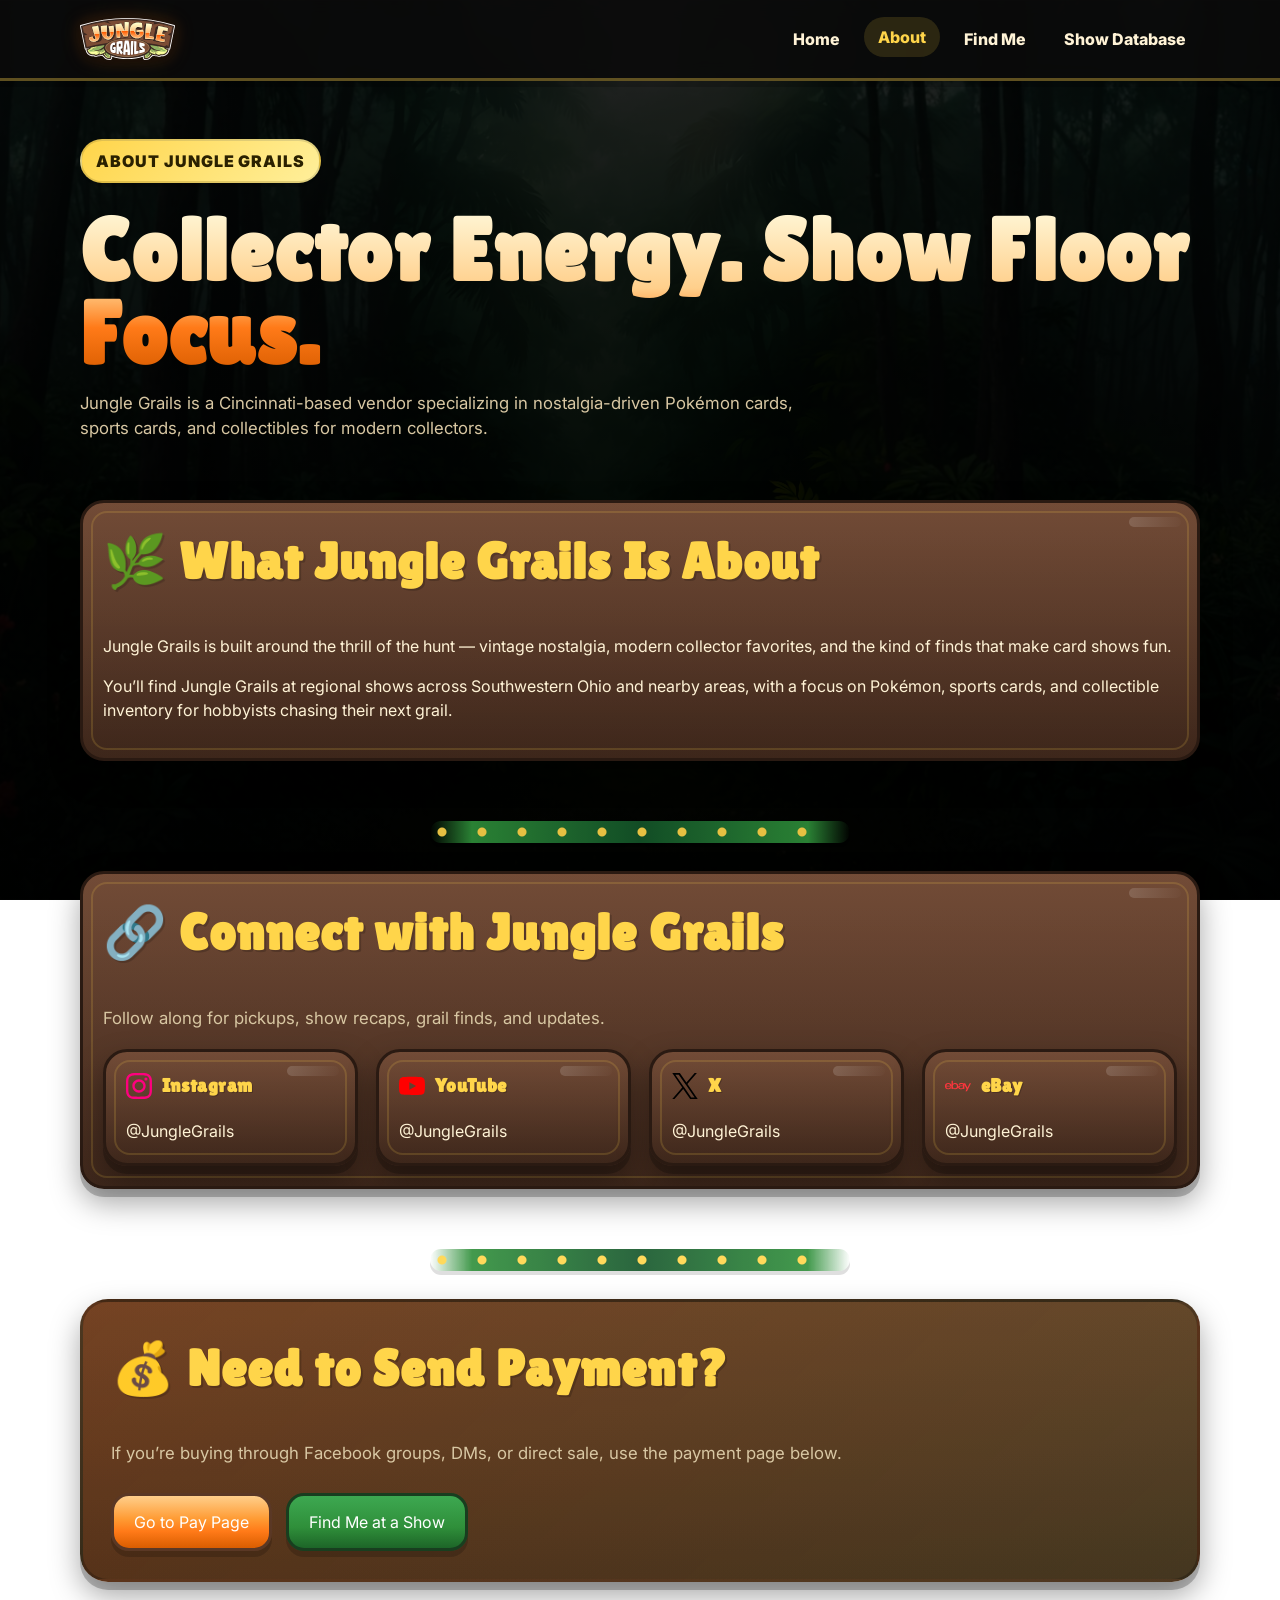
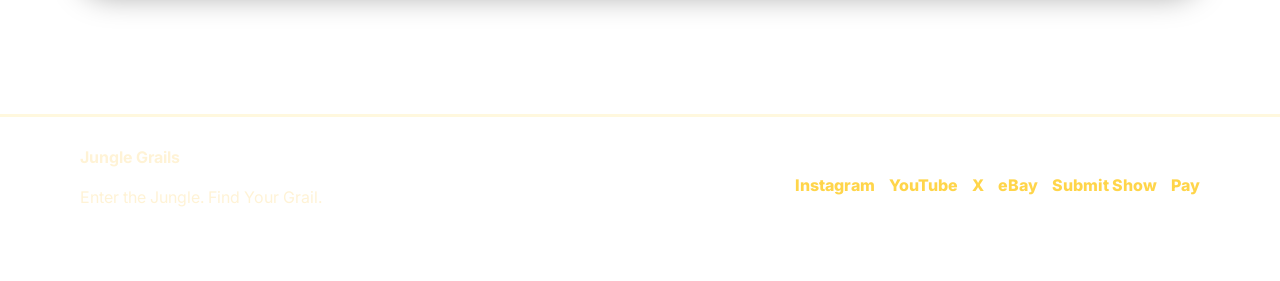
<file: about.html>
<!DOCTYPE html>
<html lang="en">
<head>
  <meta charset="UTF-8" />
  <meta name="viewport" content="width=device-width, initial-scale=1.0" />
  <title>About | Jungle Grails</title>

  <link rel="preconnect" href="https://fonts.googleapis.com">
  <link rel="preconnect" href="https://fonts.gstatic.com" crossorigin>
  <link href="https://fonts.googleapis.com/css2?family=Inter:wght@400;600;700;800&family=Lilita+One&display=swap" rel="stylesheet">

  <link rel="stylesheet" href="styles.css?v=11" />
  <link rel="icon" href="data:,">
</head>
<body>
  <div class="bg-jungle">
    <div class="leaf leaf-1"></div>
    <div class="leaf leaf-2"></div>
    <div class="leaf leaf-3"></div>
    <div class="sparkle sparkle-1"></div>
    <div class="sparkle sparkle-2"></div>
    <div class="sparkle sparkle-3"></div>
  </div>

  <div id="header"></div>

  <main class="container section">
    <p class="eyebrow">About Jungle Grails</p>
    <h1 class="page-title">Collector Energy. Show Floor Focus.</h1>
    <p class="page-intro">
      Jungle Grails is a Cincinnati-based vendor specializing in nostalgia-driven Pokémon cards, sports cards, and collectibles for modern collectors.
    </p>

    <section class="section">
      <div class="card">
        <h2 class="section-title">🌿 What Jungle Grails Is About</h2>
        <p>
          Jungle Grails is built around the thrill of the hunt — vintage nostalgia, modern collector favorites, and the kind of finds that make card shows fun.
        </p>
        <p>
          You’ll find Jungle Grails at regional shows across Southwestern Ohio and nearby areas, with a focus on Pokémon, sports cards, and collectible inventory for hobbyists chasing their next grail.
        </p>
      </div>
    </section>

    <section class="section section-vine">
      <div class="card">
        <h2 class="section-title">🔗 Connect with Jungle Grails</h2>
        <p class="page-intro">
          Follow along for pickups, show recaps, grail finds, and updates.
        </p>

        <div class="card-grid two social-grid">
          <a class="card social-card" href="https://instagram.com/JungleGrails" target="_blank" rel="noopener noreferrer">
            <h3>
              <img src="images/icons/instagram.svg" class="icon-img" alt="Instagram logo">
              Instagram
            </h3>
            <p>@JungleGrails</p>
          </a>

          <a class="card social-card" href="https://youtube.com/@JungleGrails" target="_blank" rel="noopener noreferrer">
            <h3>
              <img src="images/icons/youtube.svg" class="icon-img" alt="Youtube logo">
              YouTube
            </h3>
            <p>@JungleGrails</p>
          </a>

          <a class="card social-card" href="https://x.com/JungleGrails" target="_blank" rel="noopener noreferrer">
            <h3>
              <img src="images/icons/x.svg" class="icon-img" alt="X logo">
              X
            </h3>
            <p>@JungleGrails</p>
          </a>

          <a class="card social-card" href="https://www.ebay.com/usr/junglegrails" target="_blank" rel="noopener noreferrer">
            <h3>
              <img src="images/icons/ebay.svg" class="icon-img" alt="eBay logo">
              eBay
            </h3>
            <p>@JungleGrails</p>
          </a>
          
        </div>
      </div>
    </section>

    <section class="section section-vine">
      <div class="cta-panel">
        <h2 class="section-title">💰 Need to Send Payment?</h2>
        <p class="page-intro">
          If you’re buying through Facebook groups, DMs, or direct sale, use the payment page below.
        </p>
        <div class="hero-actions">
          <a class="btn btn-primary" href="pay.html">Go to Pay Page</a>
          <a class="btn btn-secondary" href="events.html">Find Me at a Show</a>
        </div>
      </div>
    </section>
  </main>

  <div id="footer"></div>

  <script src="script.js?v=11"></script>
</body>
</html>
</file>
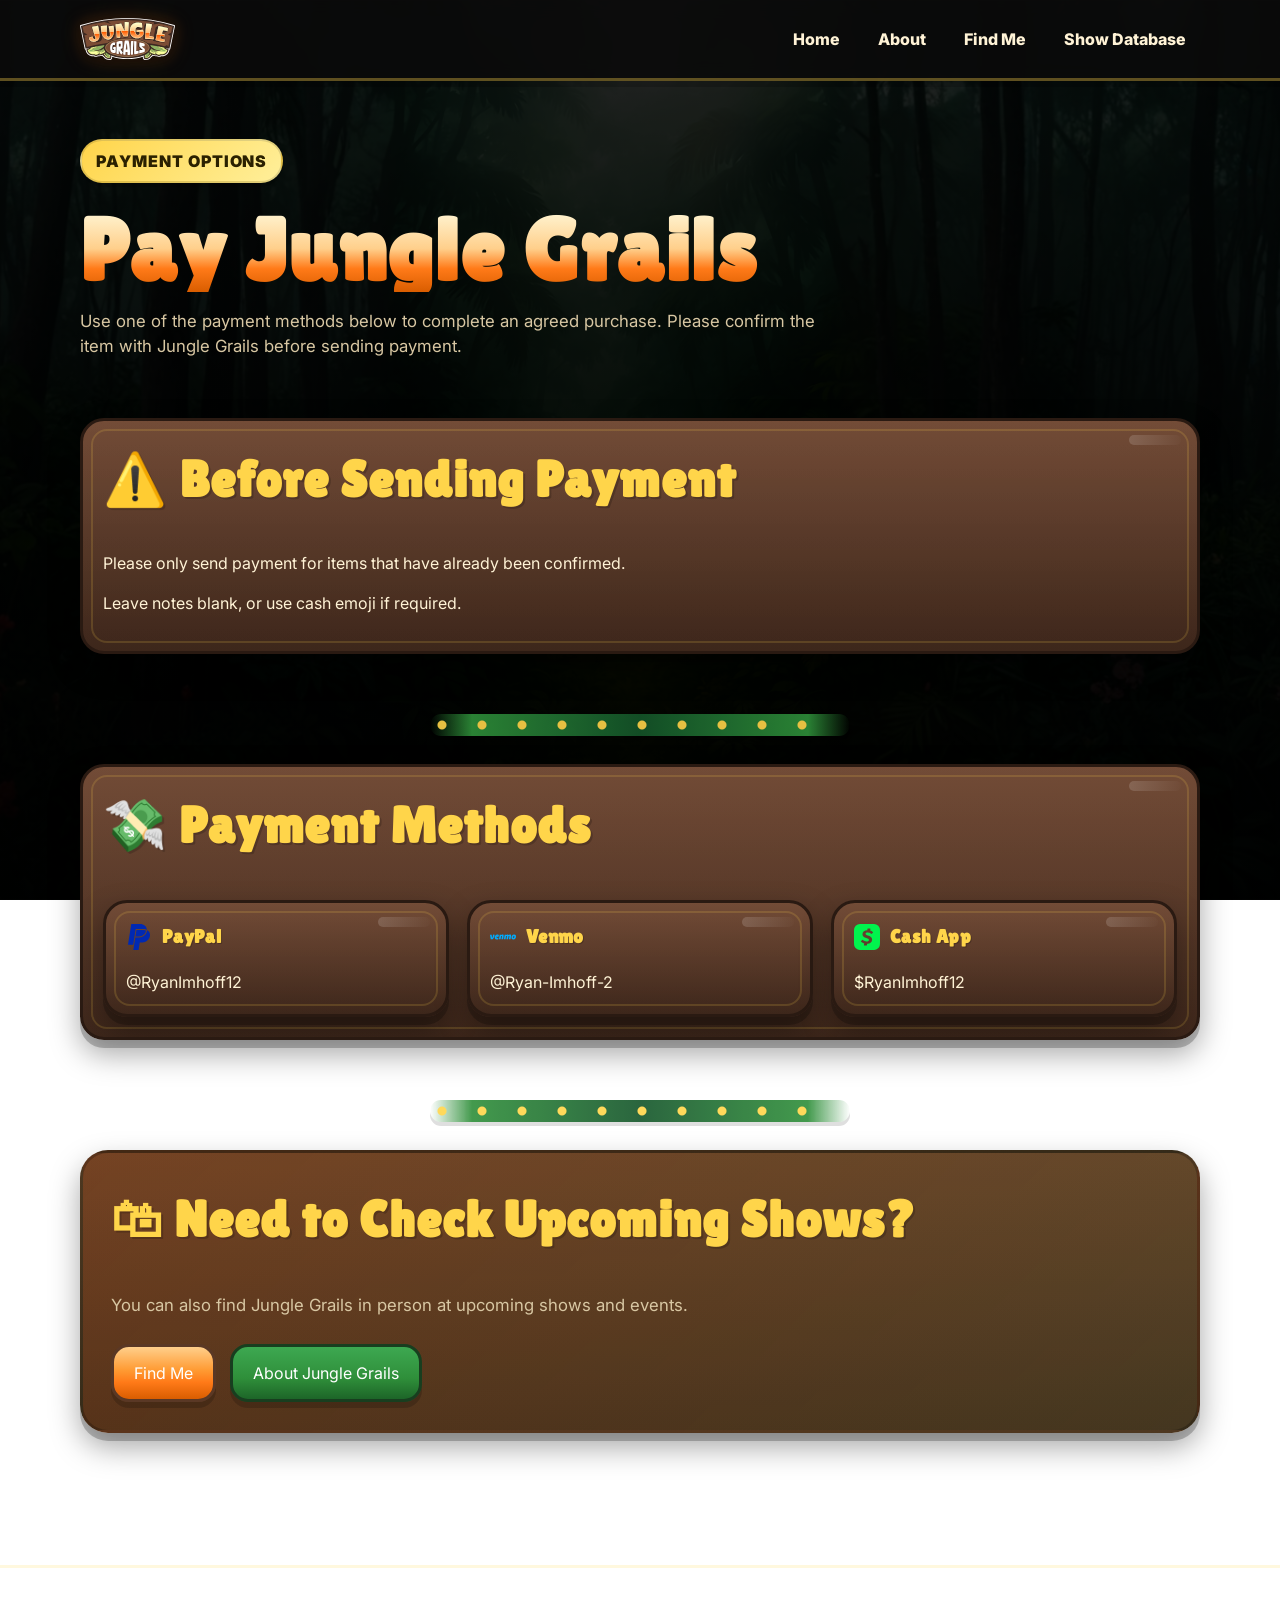
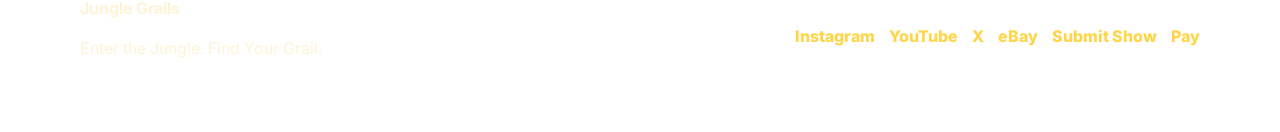
<file: pay.html>
<!DOCTYPE html>
<html lang="en">
<head>
  <meta charset="UTF-8" />
  <meta name="viewport" content="width=device-width, initial-scale=1.0" />
  <title>Pay Jungle Grails</title>

  <link rel="preconnect" href="https://fonts.googleapis.com">
  <link rel="preconnect" href="https://fonts.gstatic.com" crossorigin>
  <link href="https://fonts.googleapis.com/css2?family=Inter:wght@400;600;700;800&family=Lilita+One&display=swap" rel="stylesheet">

  <link rel="stylesheet" href="styles.css?v=12" />
  <link rel="icon" href="data:,">
</head>
<body>
  <div class="bg-jungle">
    <div class="leaf leaf-1"></div>
    <div class="leaf leaf-2"></div>
    <div class="leaf leaf-3"></div>
    <div class="sparkle sparkle-1"></div>
    <div class="sparkle sparkle-2"></div>
    <div class="sparkle sparkle-3"></div>
  </div>

  <div id="header"></div>

  <main class="container section">
    <p class="eyebrow">Payment Options</p>
    <h1 class="page-title">Pay Jungle Grails</h1>
    <p class="page-intro">
      Use one of the payment methods below to complete an agreed purchase. Please confirm the item with Jungle Grails before sending payment.
    </p>

    <section class="section">
      <div class="card">
        <h2 class="section-title">⚠️ Before Sending Payment</h2>
        <p>Please only send payment for items that have already been confirmed.</p>
        <p>Leave notes blank, or use cash emoji if required.</p>
      </div>
    </section>

    <section class="section section-vine">
      <div class="card">
        <h2 class="section-title">💸 Payment Methods</h2>

        <div class="card-grid two social-grid">
          <a class="card social-card" href="https://paypal.me/RyanImhoff12" target="_blank" rel="noopener noreferrer">
            <h3>
              <img src="images/icons/paypal.svg" class="icon-img" alt="PayPal logo">
              PayPal
            </h3>
            <p>@RyanImhoff12</p>
          </a>

          <a class="card social-card" href="https://venmo.com/Ryan-Imhoff-2" target="_blank" rel="noopener noreferrer">
            <h3>
              <img src="images/icons/venmo.svg" class="icon-img" alt="Venmo logo">
              Venmo
            </h3>
            <p>@Ryan-Imhoff-2</p>
          </a>

          <a class="card social-card" href="https://cash.app/$RyanImhoff12" target="_blank" rel="noopener noreferrer">
            <h3>
              <img src="images/icons/cashapp.svg" class="icon-img" alt="Cash App logo">
              Cash App
            </h3>
            <p>$RyanImhoff12</p>
          </a>
        </div>
      </div>
    </section>

    <section class="section section-vine">
      <div class="cta-panel">
        <h2 class="section-title">🛍 Need to Check Upcoming Shows?</h2>
        <p class="page-intro">
          You can also find Jungle Grails in person at upcoming shows and events.
        </p>
        <div class="hero-actions">
          <a class="btn btn-primary" href="events.html">Find Me</a>
          <a class="btn btn-secondary" href="about.html">About Jungle Grails</a>
        </div>
      </div>
    </section>
  </main>

  <div id="footer"></div>

  <script src="script.js?v=12"></script>
</body>
</html>
</file>
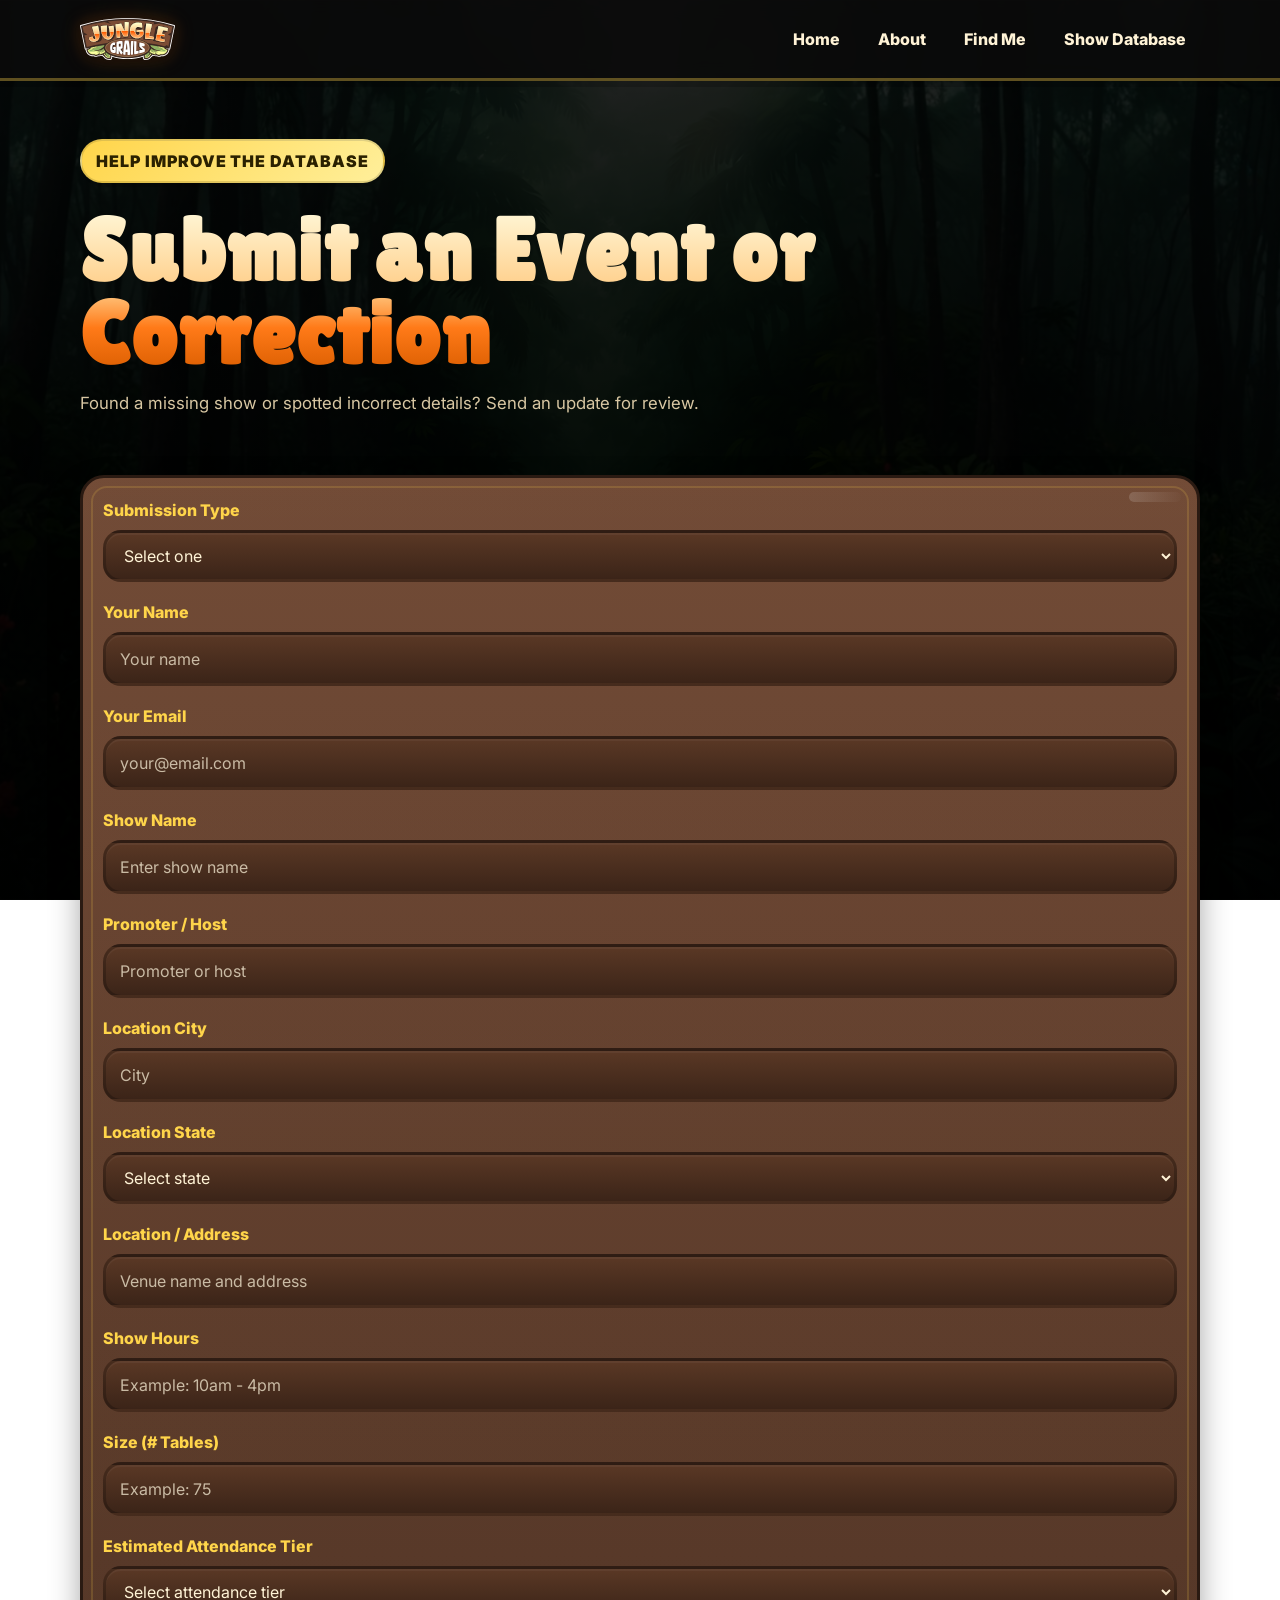
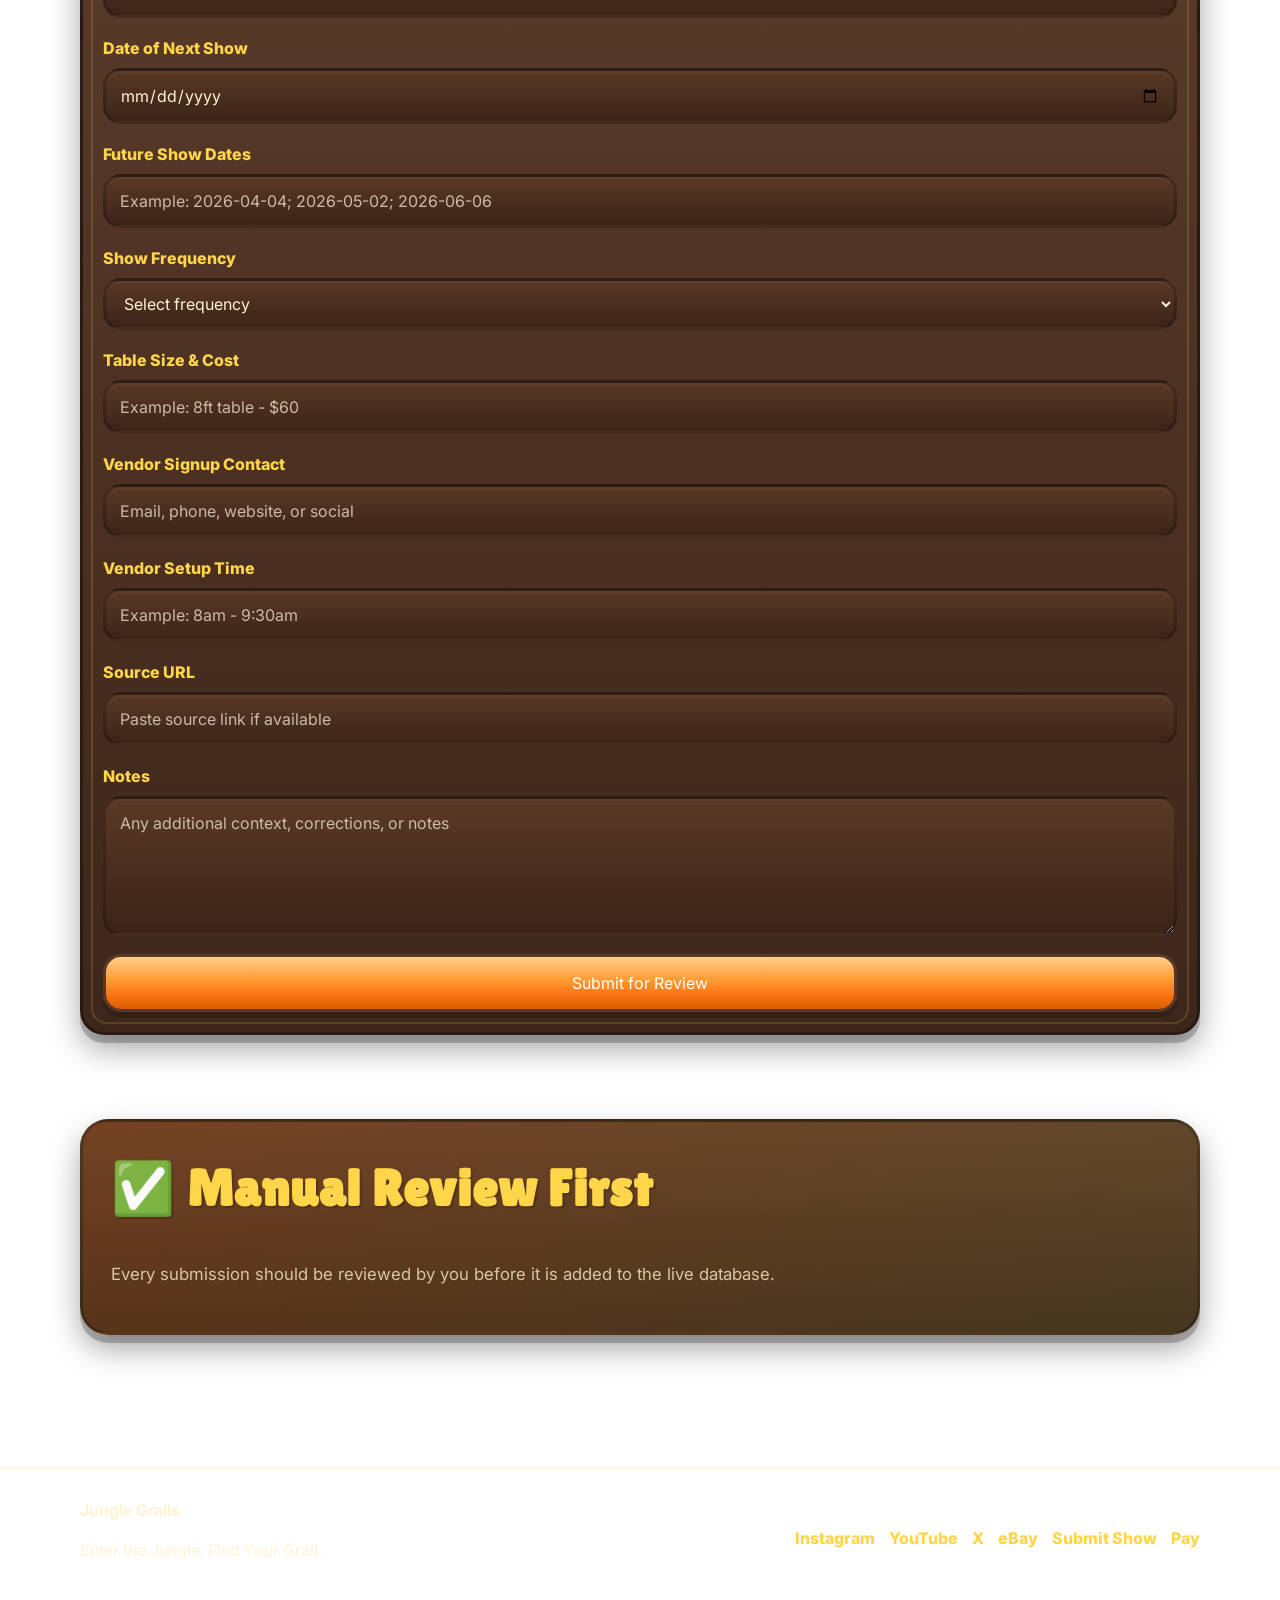
<file: submit.html>
<!DOCTYPE html>
<html lang="en">
<head>
  <meta charset="UTF-8" />
  <meta name="viewport" content="width=device-width, initial-scale=1.0" />
  <title>Submit an Event | Jungle Grails</title>

  <link rel="preconnect" href="https://fonts.googleapis.com">
  <link rel="preconnect" href="https://fonts.gstatic.com" crossorigin>
  <link href="https://fonts.googleapis.com/css2?family=Inter:wght@400;600;700;800&family=Lilita+One&display=swap" rel="stylesheet">

  <link rel="stylesheet" href="styles.css?v=8" />
</head>
<body>
  <div class="bg-jungle">
    <div class="leaf leaf-1"></div>
    <div class="leaf leaf-2"></div>
    <div class="leaf leaf-3"></div>
    <div class="sparkle sparkle-1"></div>
    <div class="sparkle sparkle-2"></div>
    <div class="sparkle sparkle-3"></div>
  </div>

  <div id="header"></div>

  <main class="container section">
    <p class="eyebrow">Help improve the database</p>
    <h1 class="page-title">Submit an Event or Correction</h1>
    <p class="page-intro">
      Found a missing show or spotted incorrect details? Send an update for review.
    </p>

    <section class="section">
      <div class="card">
        <form
          class="form-grid"
          action="https://docs.google.com/forms/d/e/1FAIpQLSd8kDWSoXitw093zrwXRN7RYqdxzYETx645lDyaBx5vRUInUw/formResponse"
          method="POST"
          target="hidden_iframe"
          id="eventSubmissionForm"
        >
          <div>
            <label for="submissionType">Submission Type</label>
            <select id="submissionType" name="entry.1538661300" required>
              <option value="">Select one</option>
              <option value="New Card Show Event">New Card Show Event</option>
              <option value="Correction">Correction</option>
            </select>
          </div>

          <div>
            <label for="submitterName">Your Name</label>
            <input
              id="submitterName"
              name="entry.998865803"
              type="text"
              placeholder="Your name"
            />
          </div>

          <div>
            <label for="submitterEmail">Your Email</label>
            <input
              id="submitterEmail"
              name="entry.701151695"
              type="email"
              placeholder="your@email.com"
            />
          </div>

          <div>
            <label for="showName">Show Name</label>
            <input
              id="showName"
              name="entry.641537589"
              type="text"
              placeholder="Enter show name"
              required
            />
          </div>

          <div>
            <label for="promoter">Promoter / Host</label>
            <input
              id="promoter"
              name="entry.1639836077"
              type="text"
              placeholder="Promoter or host"
            />
          </div>

          <div>
            <label for="city">Location City</label>
            <input
              id="city"
              name="entry.301543914"
              type="text"
              placeholder="City"
            />
          </div>

          <div>
            <label for="state">Location State</label>
            <select id="state" name="entry.38384220">
              <option value="">Select state</option>
              <option value="Ohio (OH)">Ohio (OH)</option>
              <option value="Kentucky (KY)">Kentucky (KY)</option>
              <option value="Indiana (IN)">Indiana (IN)</option>
              <option value="Michigan (MI)">Michigan (MI)</option>
              <option value="Pennsylvania (PA)">Pennsylvania (PA)</option>
              <option value="Other">Other</option>
            </select>
          </div>

          <div>
            <label for="address">Location / Address</label>
            <input
              id="address"
              name="entry.1216000102"
              type="text"
              placeholder="Venue name and address"
            />
          </div>

          <div>
            <label for="showHours">Show Hours</label>
            <input
              id="showHours"
              name="entry.760356172"
              type="text"
              placeholder="Example: 10am - 4pm"
            />
          </div>

          <div>
            <label for="tables">Size (# Tables)</label>
            <input
              id="tables"
              name="entry.1672315826"
              type="text"
              placeholder="Example: 75"
            />
          </div>

          <div>
            <label for="attendanceTier">Estimated Attendance Tier</label>
            <select id="attendanceTier" name="entry.610835528">
              <option value="">Select attendance tier</option>
              <option value="Small (<300 attendees)">Small (&lt;300 attendees)</option>
              <option value="Medium (300-1000 attendees)">Medium (300-1000 attendees)</option>
              <option value="Large (1000+ attendees)">Large (1000+ attendees)</option>
            </select>
          </div>

          <div>
            <label for="nextShowDate">Date of Next Show</label>
            <input
              id="nextShowDate"
              name="entry.1144153116"
              type="date"
            />
          </div>

          <div>
            <label for="futureDates">Future Show Dates</label>
            <input
              id="futureDates"
              name="entry.1851344502"
              type="text"
              placeholder="Example: 2026-04-04; 2026-05-02; 2026-06-06"
            />
          </div>

          <div>
            <label for="frequency">Show Frequency</label>
            <select id="frequency" name="entry.1812972880">
              <option value="">Select frequency</option>
              <option value="Weekly">Weekly</option>
              <option value="Biweekly">Biweekly</option>
              <option value="Monthly">Monthly</option>
              <option value="Quarterly">Quarterly</option>
              <option value="Annual">Annual</option>
              <option value="One-Time">One-Time</option>
              <option value="Unknown">Unknown</option>
            </select>
          </div>

          <div>
            <label for="tableCost">Table Size &amp; Cost</label>
            <input
              id="tableCost"
              name="entry.41732680"
              type="text"
              placeholder="Example: 8ft table - $60"
            />
          </div>

          <div>
            <label for="vendorContact">Vendor Signup Contact</label>
            <input
              id="vendorContact"
              name="entry.1295729922"
              type="text"
              placeholder="Email, phone, website, or social"
            />
          </div>

          <div>
            <label for="vendorSetup">Vendor Setup Time</label>
            <input
              id="vendorSetup"
              name="entry.999170992"
              type="text"
              placeholder="Example: 8am - 9:30am"
            />
          </div>

          <div>
            <label for="sourceUrl">Source URL</label>
            <input
              id="sourceUrl"
              name="entry.2044604827"
              type="text"
              placeholder="Paste source link if available"
            />
          </div>

          <div>
            <label for="notes">Notes</label>
            <textarea
              id="notes"
              name="entry.1808450463"
              placeholder="Any additional context, corrections, or notes"
            ></textarea>
          </div>

          <div>
            <button class="btn btn-primary" type="submit">Submit for Review</button>
          </div>
        </form>

        <iframe name="hidden_iframe" style="display:none;"></iframe>

        <div id="formSuccessMessage" style="display:none; margin-top: 18px;">
          <p><strong>Thanks!</strong> Your submission was sent for review.</p>
        </div>
      </div>
    </section>

    <section class="section">
      <div class="cta-panel">
        <h2 class="section-title">✅ Manual Review First</h2>
        <p class="page-intro">
          Every submission should be reviewed by you before it is added to the live database.
        </p>
      </div>
    </section>
  </main>

  <div id="footer"></div>

  <script src="script.js?v=8"></script>
  <script>
    const form = document.getElementById("eventSubmissionForm");
    const successMessage = document.getElementById("formSuccessMessage");

    form.addEventListener("submit", function() {
      setTimeout(() => {
        form.style.display = "none";
        successMessage.style.display = "block";
      }, 1200);
    });
  </script>
</body>
</html>
</file>
<file: styles.css>
:root {
  --bg: #0b0b0b;
  --surface: #1a1a1a;
  --surface-2: #23201c;
  --surface-3: #2d241d;

  --text: #fff3d6;
  --muted: #d8c7a3;

  --primary: #ff7a18;
  --primary-light: #ffb347;
  --primary-dark: #d95d00;

  --wood: #7b4a2d;
  --wood-light: #b7723b;
  --wood-dark: #4a2a1b;

  --green: #2f8f3a;
  --green-light: #8fda63;
  --green-dark: #14552a;

  --gold: #ffd54a;
  --gold-light: #ffef9a;
  --cream: #fff3d6;

  --border: rgba(0, 0, 0, 0.45);
  --shadow: 0 8px 0 rgba(0,0,0,0.22), 0 14px 30px rgba(0,0,0,0.35);
  --shadow-soft: 0 8px 24px rgba(0,0,0,0.24);

  --max-width: 1120px;
}

* {
  box-sizing: border-box;
}

html,
body {
  margin: 0;
  padding: 0;
}

html {
  scroll-behavior: smooth;
}

body {
  font-family: Inter, sans-serif;
  color: var(--text);
  background:
    linear-gradient(
      180deg,
      rgba(0,0,0,0.85) 0%,
      rgba(0,0,0,0.92) 40%,
      rgba(0,0,0,0.98) 100%
    ),
    url("images/jungle-bg.svg") center / cover no-repeat;

  background-attachment: fixed;
  line-height: 1.5;
  overflow-x: hidden;
}

a {
  color: inherit;
  text-decoration: none;
}

img {
  max-width: 100%;
  display: block;
}

.container {
  width: min(var(--max-width), calc(100% - 32px));
  margin: 0 auto;
}

.logo,
h1,
h2,
h3 {
  font-family: "Lilita One", cursive;
  letter-spacing: 0.02em;
}

.page-title {
  font-size: clamp(3rem, 7vw, 5.5rem);
  line-height: 0.94;
  margin: 10px 0 16px;
  background: linear-gradient(180deg, #fff7d7 0%, #ffcf8b 48%, #ff7a18 72%, #d95d00 100%);
  -webkit-background-clip: text;
  -webkit-text-fill-color: transparent;
  text-shadow: none;
}

.section-title {
  display: inline-block;
  font-size: clamp(2rem, 4.5vw, 3.2rem);
  margin: 0 0 18px;
  color: var(--gold);
  text-shadow: 2px 2px 0 rgba(0,0,0,0.18);
}

.page-intro,
.hero-text {
  font-size: 1.05rem;
  color: var(--muted);
  max-width: 760px;
}

.eyebrow,
.badge {
  display: inline-flex;
  align-self: flex-start;
  width: auto;
  max-width: max-content;
  background: linear-gradient(135deg, var(--gold), var(--gold-light));
  color: #2b2100;
  padding: 8px 14px;
  border-radius: 999px;
  font-weight: 900;
  text-transform: uppercase;
  letter-spacing: 0.06em;
  box-shadow: 0 4px 0 rgba(0,0,0,0.18);
  border: 2px solid rgba(0,0,0,0.12);
}

.site-header {
  position: sticky;
  top: 0;
  z-index: 50;
  backdrop-filter: blur(10px);
  background: rgba(10, 10, 10, 0.9);
  border-bottom: 3px solid rgba(255, 213, 74, 0.35);
  box-shadow: 0 6px 0 rgba(0,0,0,0.18);
}

.nav {
  min-height: 78px;
  display: flex;
  align-items: center;
  justify-content: space-between;
  gap: 16px;
}

.logo {
  display: flex;
  align-items: center;
  white-space: nowrap;
}

.logo-img {
  height: 42px;
  width: auto;
  display: block;
  filter:
    drop-shadow(0 2px 6px rgba(0,0,0,0.6))
    drop-shadow(0 0 8px rgba(255,122,24,0.25));
  transition: transform 0.2s ease, filter 0.2s ease;
}

.logo-img:hover {
  transform: scale(1.05);
  filter:
    drop-shadow(0 4px 10px rgba(0,0,0,0.7))
    drop-shadow(0 0 12px rgba(255,122,24,0.35));
}

nav {
  display: flex;
  gap: 10px;
  flex-wrap: wrap;
  align-items: center;
}

nav a {
  color: var(--text);
  font-weight: 800;
  padding: 8px 14px;
  border-radius: 999px;
  transition: transform 160ms ease, background 160ms ease, color 160ms ease;
}

nav a:hover,
nav a.active {
  background: rgba(255, 213, 74, 0.14);
  color: var(--gold);
  transform: translateY(-2px);
}

.hero {
  position: relative;
  isolation: isolate;
}

.hero-actions {
  display: flex;
  gap: 14px;
  flex-wrap: wrap;
  margin-top: 26px;
}

.hero-brand {
  position: relative;
  width: 100%;
  margin: 0;
  padding: 60px 0 40px;
}

.hero-brand::before {
  content: "";
  position: absolute;
  inset: 0;
  background:
    radial-gradient(circle at 45% 30%, rgba(255,122,24,0.35), transparent 25%),
    radial-gradient(circle at 60% 20%, rgba(255,180,80,0.18), transparent 30%),
    linear-gradient(180deg, #0e0e0e 0%, #050505 100%);
  z-index: -1;
}

.hero-brand::after {
  content: "";
  position: absolute;
  inset: 0;
  background:
    linear-gradient(120deg,
      transparent 0%,
      rgba(255,255,255,0.05) 20%,
      transparent 40%);
  pointer-events: none;
  z-index: -1;
}

.hero-brand-grid {
  display: grid;
  grid-template-columns: 240px minmax(420px, 560px);
  justify-content: center;
  gap: 22px;
  align-items: center;
  padding: 34px 26px;
  border-radius: 34px;
  background:
    linear-gradient(180deg, rgba(255,255,255,0.02), rgba(255,255,255,0)),
    rgba(0,0,0,0.35);
  box-shadow: inset 0 0 0 3px rgba(255,255,255,0.03);
}

.hero-brand-art {
  display: flex;
  justify-content: center;
  align-items: center;
}

.hero-crest {
  width: min(100%, 300px);
  height: auto;
  object-fit: contain;
  filter: drop-shadow(0 10px 18px rgba(0,0,0,0.35));
}

.hero-brand-copy {
  display: flex;
  flex-direction: column;
  gap: 10px;
  width: 100%;
}

.hero-banner-img {
  width: 100%;
  max-width: 680px;
  height: auto;
  display: block;
  margin: 6px 0 10px;
  filter: drop-shadow(0 10px 22px rgba(0,0,0,0.45));
}

.section {
  padding: 42px 0;
}

.section-head {
  display: flex;
  justify-content: space-between;
  align-items: end;
  gap: 12px;
  flex-wrap: wrap;
}

.section-vine {
  position: relative;
  padding-top: 68px;
}

.section-vine::before {
  content: "";
  position: absolute;
  top: 18px;
  left: 50%;
  transform: translateX(-50%);
  width: min(420px, 75%);
  height: 22px;
  background:
    radial-gradient(circle at 12px 11px, var(--gold) 0 4px, transparent 5px),
    radial-gradient(circle at 52px 11px, var(--gold) 0 4px, transparent 5px),
    radial-gradient(circle at 92px 11px, var(--gold) 0 4px, transparent 5px),
    radial-gradient(circle at 132px 11px, var(--gold) 0 4px, transparent 5px),
    radial-gradient(circle at 172px 11px, var(--gold) 0 4px, transparent 5px),
    radial-gradient(circle at 212px 11px, var(--gold) 0 4px, transparent 5px),
    radial-gradient(circle at 252px 11px, var(--gold) 0 4px, transparent 5px),
    radial-gradient(circle at 292px 11px, var(--gold) 0 4px, transparent 5px),
    radial-gradient(circle at 332px 11px, var(--gold) 0 4px, transparent 5px),
    radial-gradient(circle at 372px 11px, var(--gold) 0 4px, transparent 5px),
    linear-gradient(90deg, transparent 0%, var(--green) 10%, var(--green-dark) 50%, var(--green) 90%, transparent 100%);
  border-radius: 999px;
  opacity: 0.9;
  box-shadow: 0 4px 0 rgba(0,0,0,0.14);
}

.text-link {
  color: var(--gold);
  font-weight: 800;
}

.text-link:hover {
  text-decoration: underline;
}

.btn {
  display: inline-block;
  padding: 14px 20px;
  border-radius: 18px;
  font-weight: 900;
  border: 3px solid rgba(0,0,0,0.24);
  transition: transform 160ms ease, box-shadow 160ms ease, filter 160ms ease;
  box-shadow: 0 6px 0 rgba(0,0,0,0.18);
  cursor: pointer;
  font: inherit;
}

.btn:hover {
  transform: translateY(-3px) scale(1.02);
  filter: brightness(1.03);
}

.btn-primary {
  background: linear-gradient(180deg, #ffcf8b 0%, #ff9a32 45%, #ff7a18 68%, #d95d00 100%);
  color: white;
  border-color: #5a3825;
}

.btn-secondary {
  background: linear-gradient(180deg, #3da851 0%, #2f8f3a 60%, #1d6528 100%);
  color: white;
  border-color: #183e1f;
}

.card-grid {
  display: grid;
  gap: 18px;
}

.card-grid.two {
  grid-template-columns: repeat(auto-fit, minmax(240px, 1fr));
}

.card-grid.three {
  grid-template-columns: repeat(auto-fit, minmax(220px, 1fr));
}

.card-grid.four {
  grid-template-columns: repeat(auto-fit, minmax(220px, 1fr));
}

.card {
  position: relative;
  background:
    linear-gradient(180deg, rgba(255,255,255,0.05), rgba(255,255,255,0.01)),
    linear-gradient(180deg, #6b422c, #3b2418);
  border: 3px solid #2a1a12;
  border-radius: 24px;
  padding: 20px;
  box-shadow: var(--shadow);
  transition: transform 180ms ease, box-shadow 180ms ease;
  overflow: hidden;
}

.card::before {
  content: "";
  position: absolute;
  inset: 8px;
  border: 2px solid rgba(255, 213, 74, 0.16);
  border-radius: 16px;
  pointer-events: none;
}

.card::after {
  content: "";
  position: absolute;
  top: 14px;
  right: 16px;
  width: 52px;
  height: 10px;
  border-radius: 999px;
  background: linear-gradient(90deg, rgba(255,255,255,0.24), rgba(255,255,255,0.02));
  opacity: 0.65;
  pointer-events: none;
}

.card:hover {
  transform: translateY(-6px) rotate(-0.3deg) scale(1.01);
  box-shadow: 0 10px 0 rgba(0,0,0,0.2), 0 20px 34px rgba(0,0,0,0.34);
}

.card h3 {
  margin-top: 0;
  color: var(--gold);
  text-shadow: 1px 1px 0 rgba(0,0,0,0.2);
}

.image-card {
  overflow: hidden;
  padding: 0;
}

.image-card::before {
  inset: 10px;
  border-radius: 20px;
}

.image-card img {
  width: 100%;
  height: 230px;
  object-fit: cover;
  border-bottom: 3px solid rgba(0,0,0,0.18);
}

.image-card .pad {
  padding: 16px 18px 18px;
}

.image-card:hover img {
  filter: saturate(1.08) contrast(1.03);
  transition: filter 180ms ease;
}

.cta-panel {
  background:
    linear-gradient(135deg, rgba(255,122,24,0.16), rgba(143,218,99,0.10)),
    linear-gradient(180deg, #5a3825, #3b2418);
  border: 3px solid rgba(0,0,0,0.22);
  border-radius: 28px;
  padding: 28px;
  box-shadow: var(--shadow);
}

.ticker-wrap {
  overflow: hidden;
  border-top: 3px solid rgba(0,0,0,0.24);
  border-bottom: 3px solid rgba(0,0,0,0.24);
  background: linear-gradient(90deg, #2f8f3a, #8fda63, #ffcf8b, #ff7a18, #2f8f3a);
  background-size: 300% 300%;
  animation: tickerGlow 8s ease infinite;
}

.ticker {
  display: inline-flex;
  gap: 36px;
  white-space: nowrap;
  padding: 14px 0;
  animation: scrollTicker 28s linear infinite;
  will-change: transform;
}

.ticker-item {
  font-weight: 900;
  color: #1c1400;
  text-shadow: 1px 1px 0 rgba(255,255,255,0.2);
}

.table-wrap {
  overflow-x: auto;
  border: 3px solid rgba(0,0,0,0.22);
  border-radius: 22px;
  background: linear-gradient(180deg, #5a3825, #3b2418);
  box-shadow: var(--shadow-soft);
}

.table-wrap table {
  min-width: 900px;
}

.vendor-mode table {
  min-width: 1300px;
}

table {
  width: 100%;
  border-collapse: collapse;
}

.vendor-column {
  display: none;
}

.vendor-mode .vendor-column {
  display: table-cell;
}

.toggle-row {
  display: flex;
  align-items: center;
  gap: 12px;
  flex-wrap: wrap;
  margin-top: 4px;
}

.toggle-wrap {
  display: inline-flex;
  align-items: center;
  gap: 10px;
  font-weight: 800;
  color: var(--gold);
}

.toggle-wrap input[type="checkbox"] {
  width: 20px;
  height: 20px;
  min-width: 20px;
  flex: 0 0 auto;
  padding: 0;
  border-radius: 6px;
  border: none;
  background: none;
  box-shadow: none;
  accent-color: var(--green);
  cursor: pointer;
}

.helper-text {
  color: var(--muted);
  font-size: 0.95rem;
}

th,
td {
  padding: 14px 12px;
  border-bottom: 1px solid rgba(255,255,255,0.08);
  text-align: left;
  vertical-align: top;
}

th {
  color: var(--gold);
  font-size: 0.95rem;
  white-space: nowrap;
}

td a {
  color: var(--gold-light);
  font-weight: 700;
}

.form-grid {
  display: grid;
  gap: 18px;
}

.form-grid > div {
  display: flex;
  flex-direction: column;
  gap: 8px;
}

label {
  display: block;
  font-weight: 800;
  color: var(--gold);
}

input,
select,
textarea {
  width: 100%;
  padding: 12px 14px;
  border-radius: 18px;
  border: 3px solid rgba(0,0,0,0.22);
  background: linear-gradient(180deg, #5a3825, #3b2418);
  color: var(--text);
  font: inherit;
  box-shadow: inset 0 2px 0 rgba(255,255,255,0.04);
}

select {
  color: var(--text);
  background: linear-gradient(180deg, #5a3825, #3b2418);
  appearance: auto;
}

option {
  color: #111827;
  background: #ffffff;
}

input::placeholder,
textarea::placeholder {
  color: #eadfc7;
  opacity: 0.8;
}

textarea {
  resize: vertical;
  min-height: 140px;
}

input:focus,
select:focus,
textarea:focus {
  outline: 3px solid rgba(255, 213, 74, 0.25);
  outline-offset: 2px;
}

.table-controls {
  display: flex;
  justify-content: space-between;
  align-items: center;
  gap: 16px;
  flex-wrap: wrap;
  margin-top: 10px;
}

.table-meta {
  display: flex;
  align-items: center;
  gap: 12px;
  flex-wrap: wrap;
}

.table-meta label {
  margin: 0;
}

.rows-select {
  width: auto;
  min-width: 110px;
}

.scroll-hint {
  color: var(--muted);
  font-size: 0.92rem;
  font-weight: 700;
}

.pagination {
  display: flex;
  align-items: center;
  gap: 10px;
  flex-wrap: wrap;
  margin-top: 18px;
}

.pagination-info {
  color: var(--muted);
  font-weight: 700;
}

.pagination .btn {
  padding: 10px 14px;
}

.pagination .btn[disabled] {
  opacity: 0.5;
  cursor: not-allowed;
  transform: none;
  filter: none;
}

.social-grid {
  margin-top: 18px;
}

.social-card {
  text-decoration: none;
  color: inherit;
}

.social-card p {
  margin-bottom: 0;
}

.social-card h3 {
  display: flex;
  align-items: center;
  gap: 10px;
}

.icon-img {
  width: 26px;
  height: 26px;
  object-fit: contain;
  filter: brightness(1.2) contrast(1.1);
  transition: transform 0.2s ease, filter 0.2s ease;
}

.social-card:hover .icon-img {
  transform: scale(1.15) rotate(-3deg);
}

.site-footer {
  margin-top: 48px;
  padding: 28px 0 56px;
  border-top: 3px solid rgba(255, 213, 74, 0.18);
}

.footer-grid {
  display: flex;
  justify-content: space-between;
  gap: 24px;
  flex-wrap: wrap;
}

.footer-links {
  display: flex;
  gap: 14px;
  flex-wrap: wrap;
  align-items: center;
}

.footer-links a {
  color: var(--gold);
  font-weight: 800;
}

.footer-links a:hover {
  text-decoration: underline;
}

@keyframes floatLeaf {
  0%, 100% { transform: translateY(0px) translateX(0px) rotate(0deg); }
  50% { transform: translateY(-18px) translateX(10px) rotate(2deg); }
}

@keyframes sparkleFloat {
  0%, 100% { transform: translateY(0px) scale(1); opacity: 0.35; }
  50% { transform: translateY(-12px) scale(1.2); opacity: 0.75; }
}

@keyframes scrollTicker {
  from { transform: translateX(0); }
  to { transform: translateX(-50%); }
}

@keyframes tickerGlow {
  0% { background-position: 0% 50%; }
  50% { background-position: 100% 50%; }
  100% { background-position: 0% 50%; }
}

@media (max-width: 900px) {
  .nav {
    align-items: flex-start;
    flex-direction: column;
    padding: 14px 0;
  }

  nav {
    gap: 8px;
  }

  .hero-brand-grid {
    grid-template-columns: 1fr;
    justify-content: center;
    text-align: center;
    padding: 28px 20px;
  }

  .hero-brand-art {
    order: 1;
    justify-content: center;
  }

  .hero-brand-copy {
    order: 2;
    align-items: center;
  }

  .eyebrow,
  .badge {
    align-self: center;
  }
}

@media (max-width: 700px) {
  .hero {
    padding-top: 66px;
  }

  .hero-actions {
    flex-direction: column;
    align-items: center;
  }

  .section-head,
  .footer-grid,
  .table-controls,
  .table-meta {
    flex-direction: column;
    align-items: flex-start;
  }

  .image-card img {
    height: 200px;
  }
}
</file>
